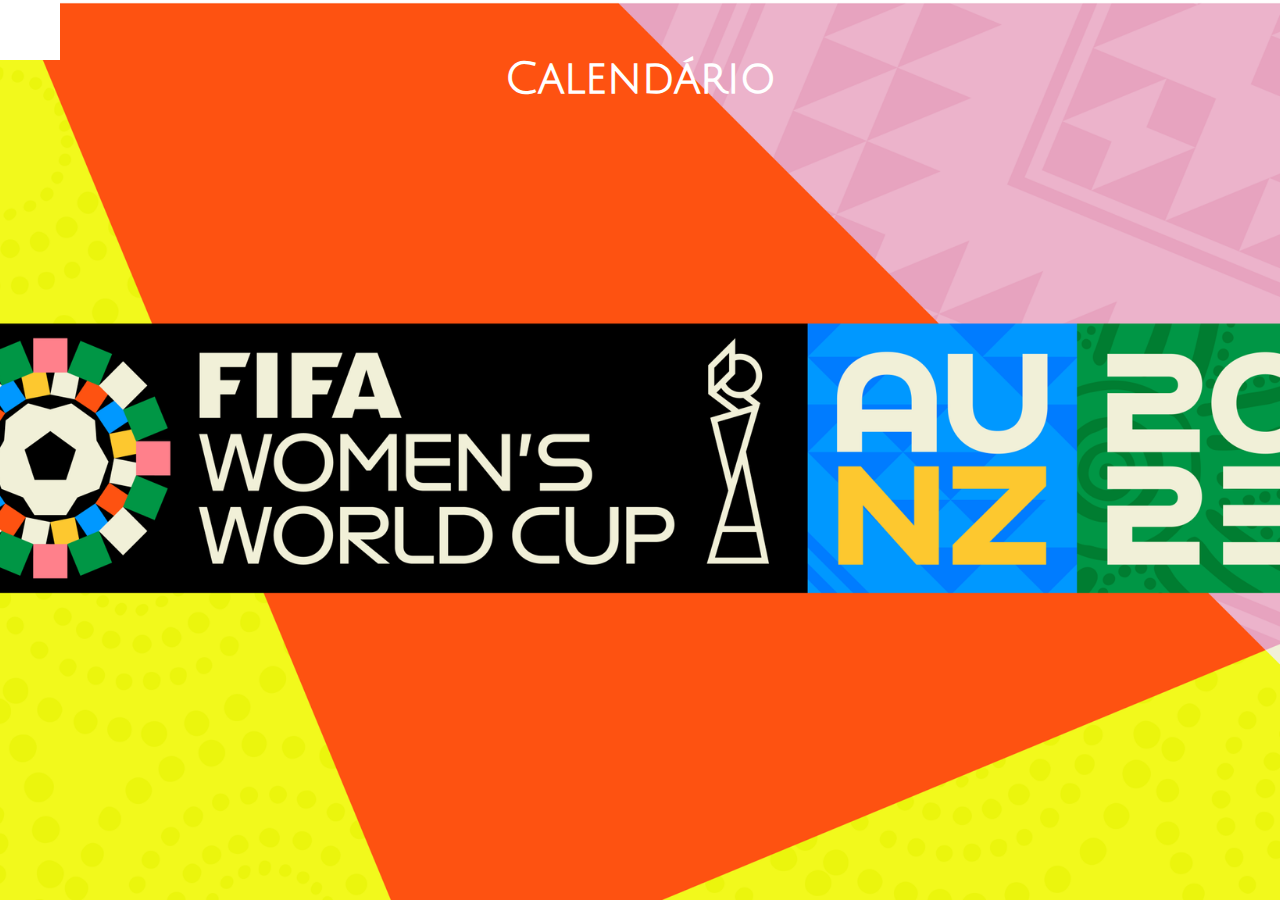
<file: index.html>
<!DOCTYPE html>
<html lang="pt-br">
  <head>
    <meta charset="UTF-8" />
    <meta http-equiv="X-UA-Compatible" content="IE=edge" />
    <meta name="viewport" content="width=device-width, initial-scale=1.0" />
    <link rel="stylesheet" href="./index.css" />
    <link rel="icon" href="./imagens/fifa.png" />

    <link rel="preconnect" href="https://fonts.googleapis.com" />
    <link rel="preconnect" href="https://fonts.gstatic.com" crossorigin />
    <link
      href="https://fonts.googleapis.com/css2?family=Julius+Sans+One&display=swap"
      rel="stylesheet"
    />

    <link rel="preconnect" href="https://fonts.googleapis.com" />
    <link rel="preconnect" href="https://fonts.gstatic.com" crossorigin />
    <link
      href="https://fonts.googleapis.com/css2?family=Roboto:wght@700;900&display=swap"
      rel="stylesheet"
    />
    <title>Fifa Women's World Cup 2023</title>
  </head>
  <body>
    <input type="checkbox" id="menu" name="menu" class="menu-checkbox" />
    <div class="menu">
      <label class="menu-toggle" for="menu"><span>Toggle</span></label>
      <input type="checkbox" id="menu-3" name="menu-3" class="menu-checkbox" />
      <ul>
        <li>
          <a href="./home.html" class="fonteMenu">Fase De Grupos</a>
        </li>
      </ul>
    </div>
    <div class="title">
      <h1>Calendário</h1>
    </div>
  </body>
</html>
</file>
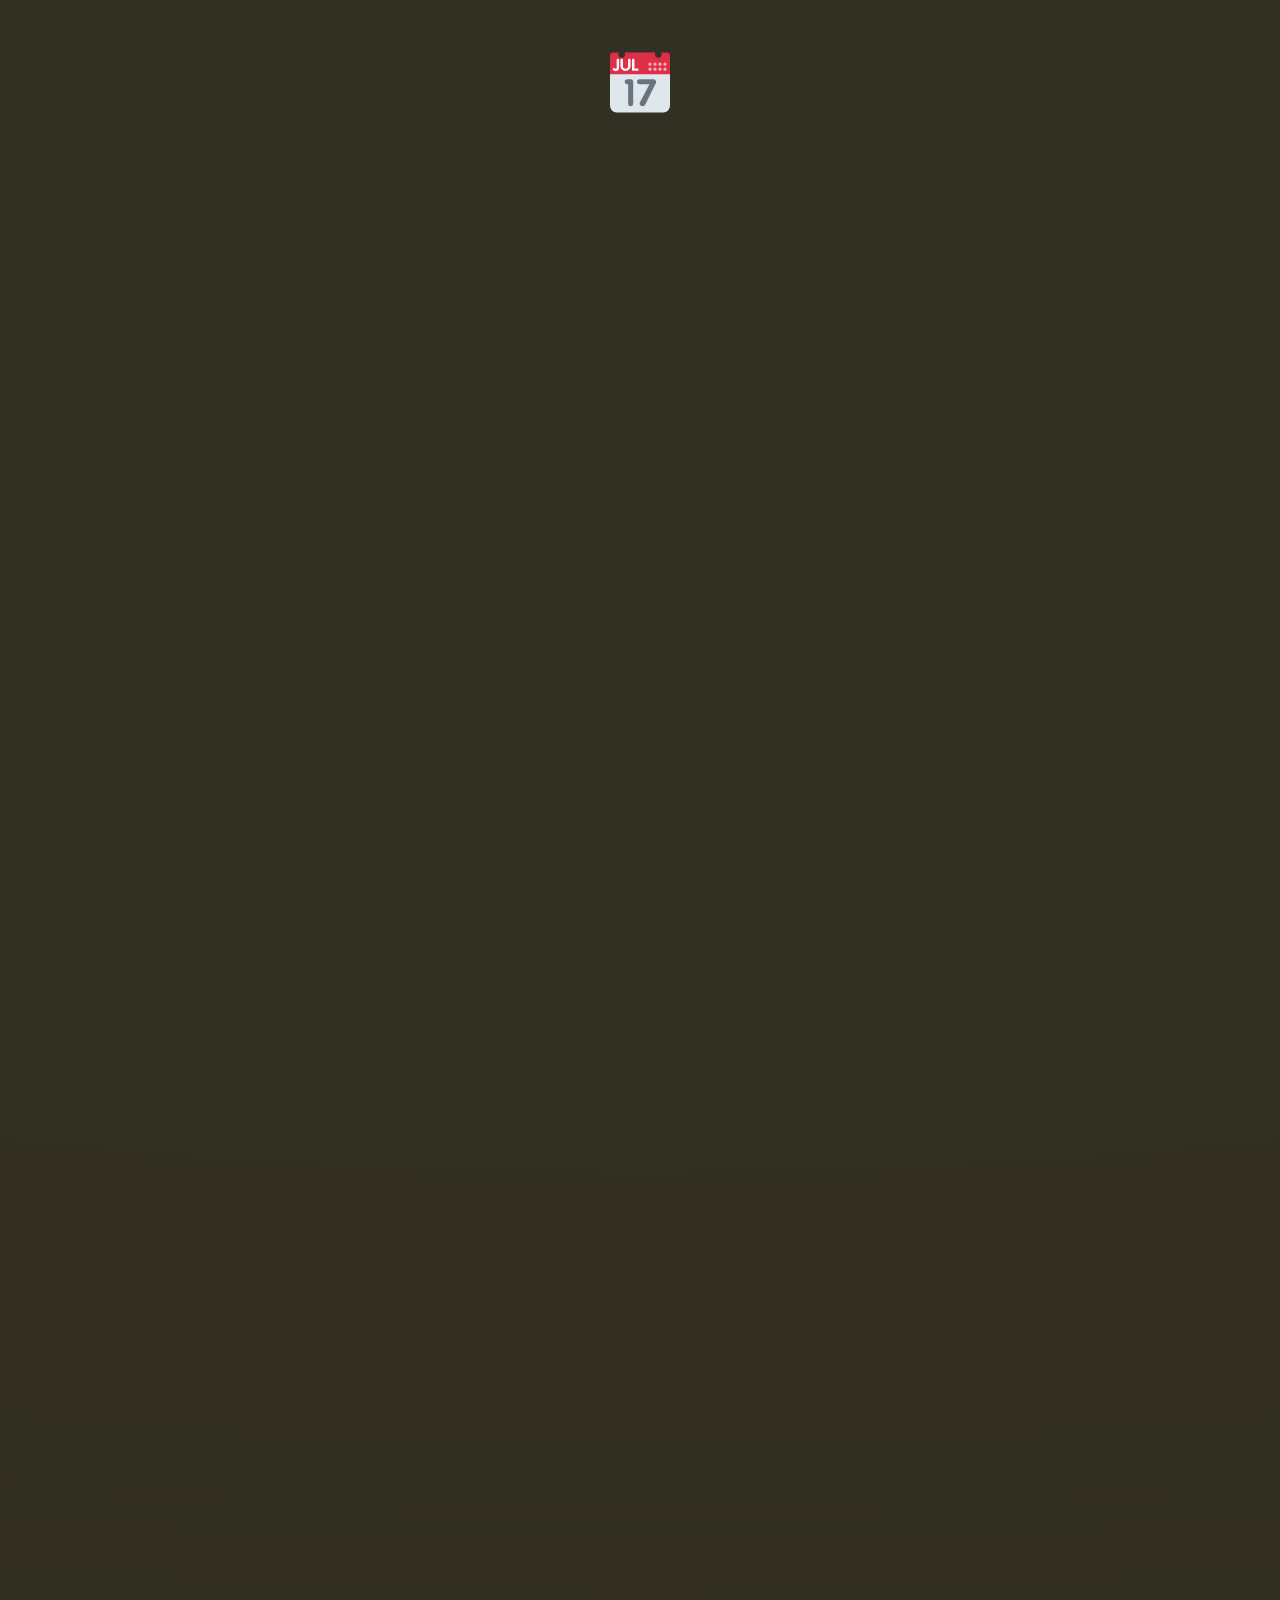
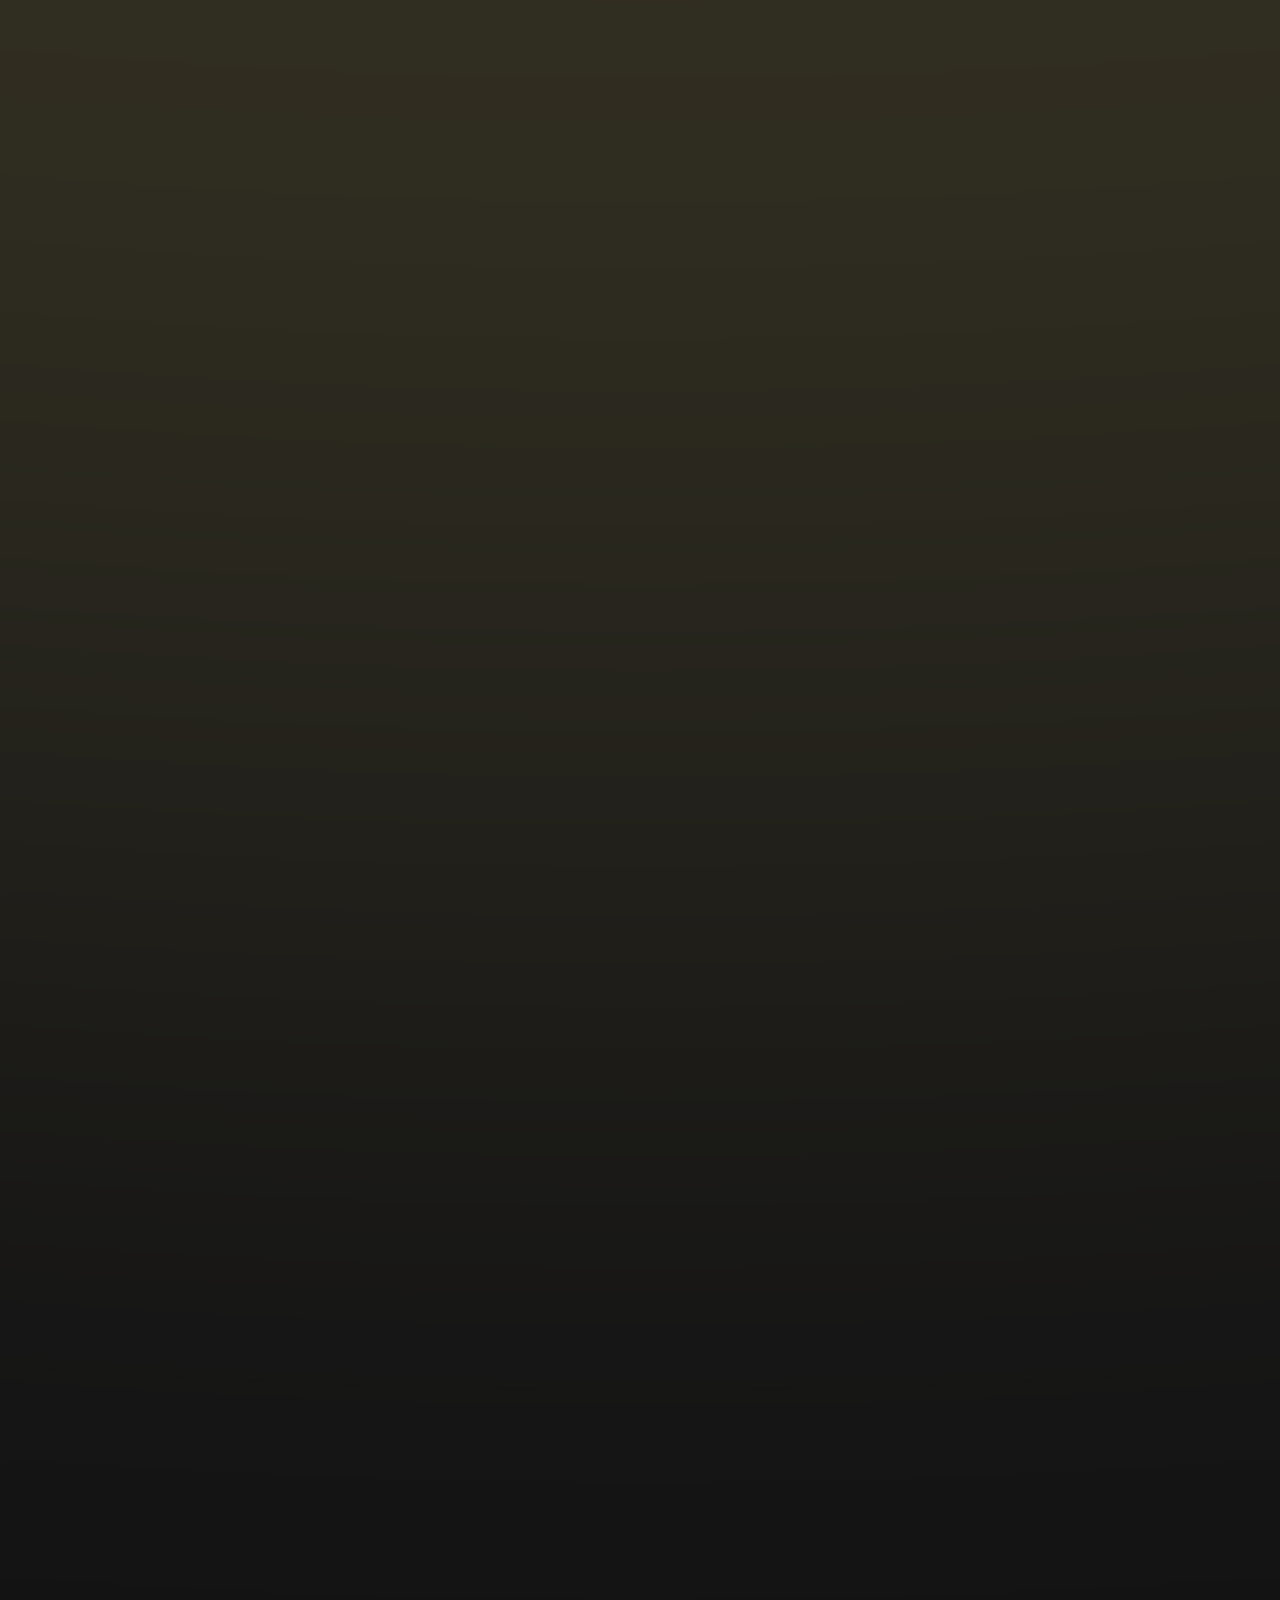
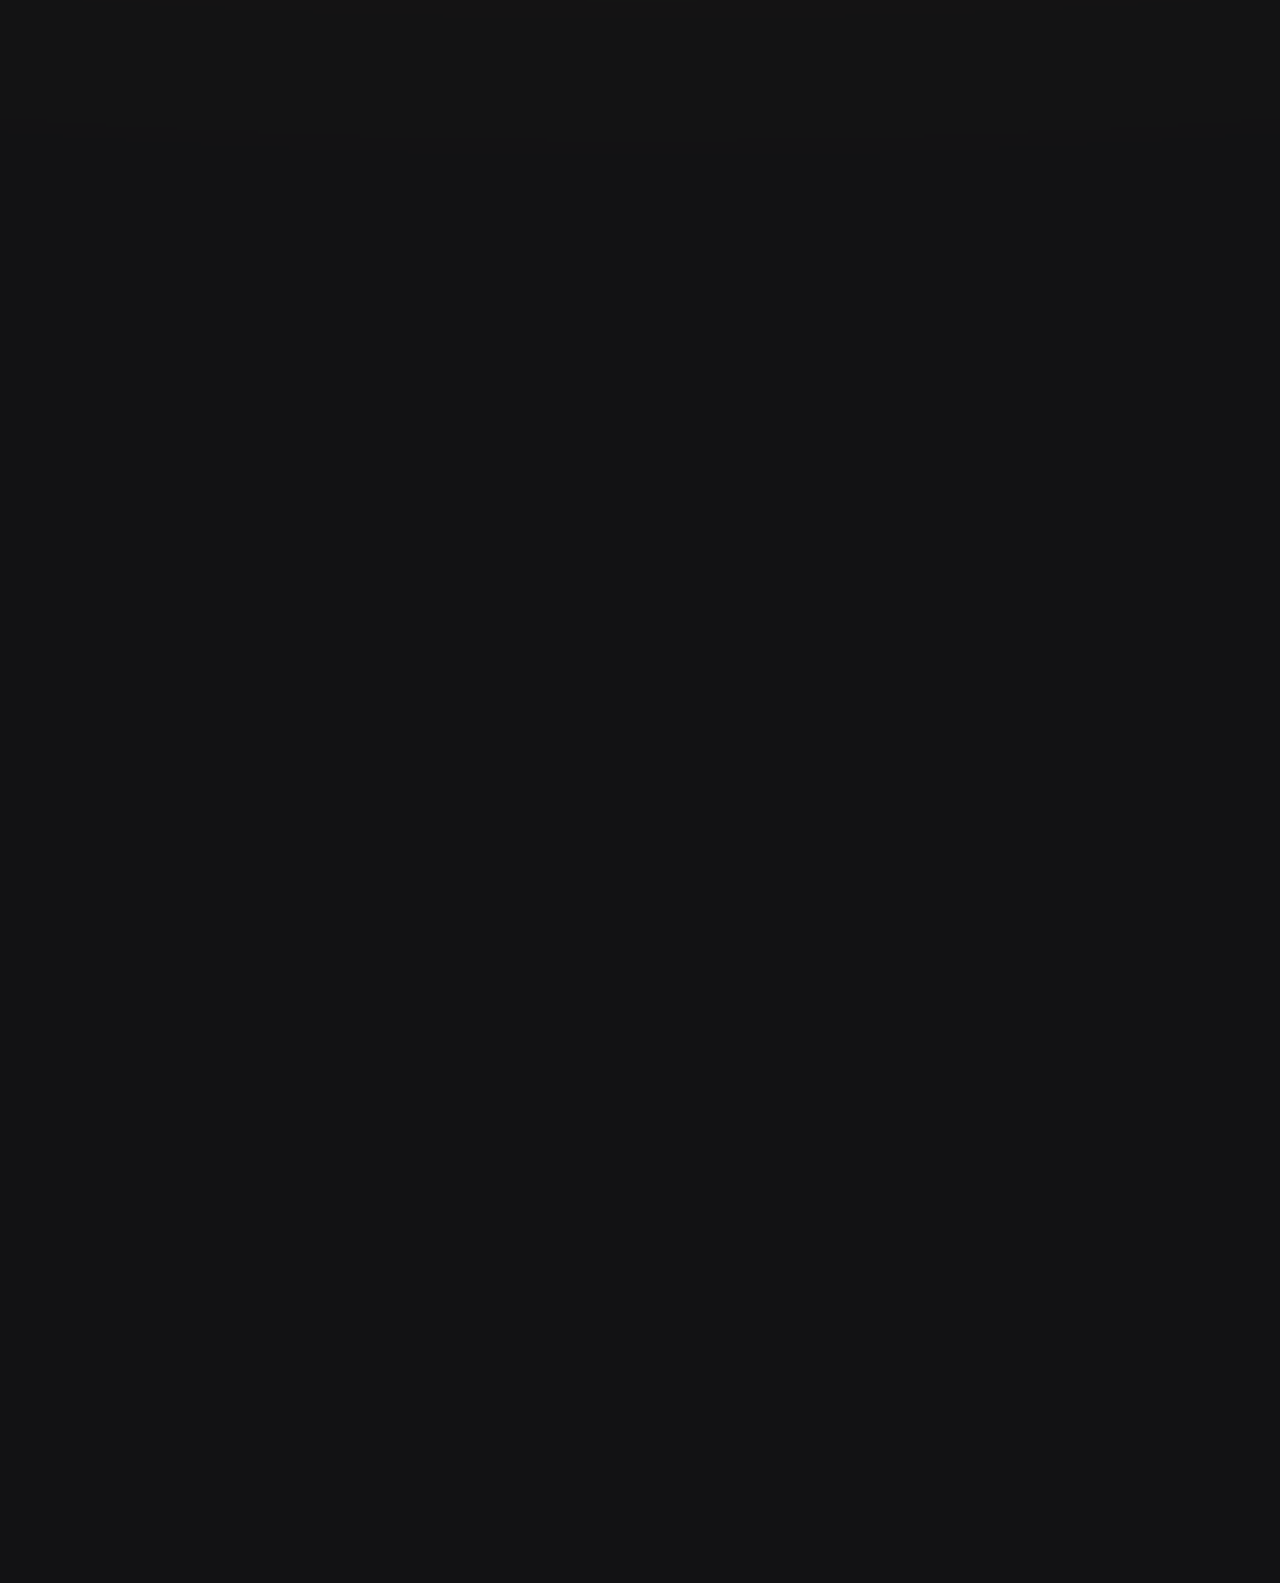
<file: home.html>
<!DOCTYPE html>
<html lang="pt-br">
  <head>
    <meta charset="UTF-8" />
    <meta http-equiv="X-UA-Compatible" content="IE=edge" />
    <meta name="viewport" content="width=device-width, initial-scale=1.0" />
    <link rel="icon" href="./imagens/fifa.png" />

    <title>Calendário de Jogos Women's World Cup</title>
    <link rel="stylesheet" href="./home.css" />

    <link rel="preconnect" href="https://fonts.googleapis.com" />
    <link rel="preconnect" href="https://fonts.gstatic.com" crossorigin />
    <link
      href="https://fonts.googleapis.com/css2?family=Julius+Sans+One&display=swap"
      rel="stylesheet"
    />

    <link rel="preconnect" href="https://fonts.googleapis.com" />
    <link rel="preconnect" href="https://fonts.gstatic.com" crossorigin />
    <link
      href="https://fonts.googleapis.com/css2?family=Roboto:wght@700;900&display=swap"
      rel="stylesheet"
    />
  </head>
  <body class="yellow">
    <div id="app">
      <header>
        <img src="./assets/calendar1.svg" alt="Logo de um Calendário" />
      </header>
      <main id="cards"></main>
    </div>
    <script src="./script.js"></script>
  </body>
</html>
</file>
<file: home.css>
* {
  margin: 0;
  padding: 0;
  box-sizing: border-box;
}

:root {
  --card-title-border-color: #746615;
  --card-color-primary: #f7dd43;
  --card-bg-color: #1d1c19;
  --bg: url(./assets/bg-yellow.svg);
}

body.blue {
  --card-title-border-color: #338af3;
  --card-color-primary: #338af3;
  --card-bg-color: #202024;
  --bg: url(./assets/bg-blue.svg);
}

body.green {
  --card-title-border-color: #047c3f;
  --card-color-primary: #047c3f;
  --card-bg-color: #1a1f1b;
  --bg: url(./assets/bg-green.svg);
}

ul {
  list-style: none;
}

body {
  background: #121214 var(--bg) no-repeat top center/cover;
}

body * {
  font-family: "Julius Sans One", sans-serif;
}

#app {
  width: fit-content;
  margin: auto;
  padding-top: 52px;
}

header {
  margin-bottom: 63px;
  text-align: center;
}

#cards {
  display: flex;
  flex-direction: column;
  gap: 32px;
}

.card {
  padding: 32px 23px;
  text-align: center;

  background: var(--card-bg-color);
  border-bottom: 2px solid var(--card-color-primary);
  border-radius: 6px;
}

.card h2 {
  display: flex;
  gap: 16px;
  justify-content: center;
  align-items: center;

  padding: 8px 16px;
  border: 1px solid var(--card-title-border-color);
  border-radius: 6px;

  width: fit-content;
  margin-inline: auto;
  margin-bottom: 53px;

  color: #f7dd43;
}

.card h2 span {
  color: #e1e1e6;
  font-size: 14px;
  text-transform: uppercase;
}

.card h3 {
  color: white;
  font-size: 20px;
}

.card ul {
  display: flex;
  flex-direction: column;
  gap: 24px;

  width: 270px;
}

.card ul li {
  display: flex;
  align-items: center;
  justify-content: space-between;
}

.card ul li + li {
  padding-top: 24px;
  border-top: 1px solid #323238;
}

.card ul li strong {
  font-weight: 900;
  font-size: 36px;
  line-height: 125%;

  color: #e1e1e6;
}

.card h2:hover,
.card ul li strong:hover,
.card ul li img:hover {
  transform: scale(1.1);
}

.card h2,
.card ul li strong,
.card ul li img {
  transition: transform 0.3s;
}

.card {
  opacity: 0;
  animation: appear 0.2s forwards;
}

@keyframes appear {
  0% {
    transform: translateY(-50px);
    opacity: 0;
  }

  100% {
    opacity: 1;
  }
}

@media (min-width: 700px) {
  #cards {
    max-width: 670px;
    flex-direction: row;
    flex-wrap: wrap;
  }
}
</file>
<file: index.css>
/* reset */
/* reset */
* {
  margin: 0;
  padding: 0;
}

#wrapper {
  position: absolute;
  width: 100%;
  height: 100%;
  overflow: hidden;
}

label {
  cursor: pointer;
}
label:focus {
  outline: none;
}

.menu {
  position: absolute;
  top: 0;
  left: 0;
  background: #fff;
  width: 240px;
  height: 100%;
  transform: translate3d(-240px, 0, 0);
  transition: transform 0.35s;
}
.menu label.menu-toggle {
  position: absolute;
  right: -60px;
  width: 60px;
  height: 60px;
  line-height: 0px;
  display: block;
  padding: 0;
  text-indent: -9999px;
  background: #fff
    url(https://cdn4.iconfinder.com/data/icons/wirecons-free-vector-icons/32/menu-alt-512.png)
    50% 50%/25px 25px no-repeat;
}
.menu ul li > label {
  background: url(https://cdn4.iconfinder.com/data/icons/ionicons/512/icon-arrow-right-b-128.png)
    95% 50%/16px 16px no-repeat;
}
.menu ul li a,
.menu ul li label {
  display: block;
  text-align: center;
  padding: 0 20px;
  line-height: 60px;
  text-decoration: none;
  color: #000;
}
.menu ul li a:hover,
.menu ul li label:hover {
  color: #666;
}

/* hide inputs */
.menu-checkbox {
  display: none;
}

/* hide navigation icon for sublabels */
.menu .menu label.menu-toggle {
  background: none;
}

/* fade in checked menu */
.menu-checkbox:checked + .menu {
  transform: translate3d(0, 0, 0);
}

/* for show */
html,
body {
  height: 100%;
}

body {
  background: url(./imagens/fifa_womens_world_cup.png) 50% 50% / cover;
}

.fonteMenu {
  font-family: "Julius Sans One", "Roboto", sans-serif;
}

.title {
  color: white;
  font-size: 22px;
  font-family: "Julius Sans One", sans-serif;
  display: flex;
  align-items: center;
  justify-content: space-around;
  margin-top: auto;
  padding: 55px;
}

p {
  margin-bottom: 15px;
}

#info {
  display: table;
  background: rgba(0, 0, 0, 0.4);
  height: 100%;
  width: 100%;
}
#info #info-content {
  display: table-cell;
  vertical-align: middle;
  text-align: center;
  text-transform: uppercase;
  color: #fff;
  font-size: 12px;
}
#info #info-content h1 {
  color: #fff;
  border: 3px solid #fff;
  text-align: center;
  background: rgba(0, 0, 0, 0.1);
  font-size: 22px;
  font-weight: normal;
  padding: 20px;
  margin: 10px;
  display: inline-block;
}
#info #info-content h1 strong {
  display: block;
  font-size: 26px;
}
</file>
